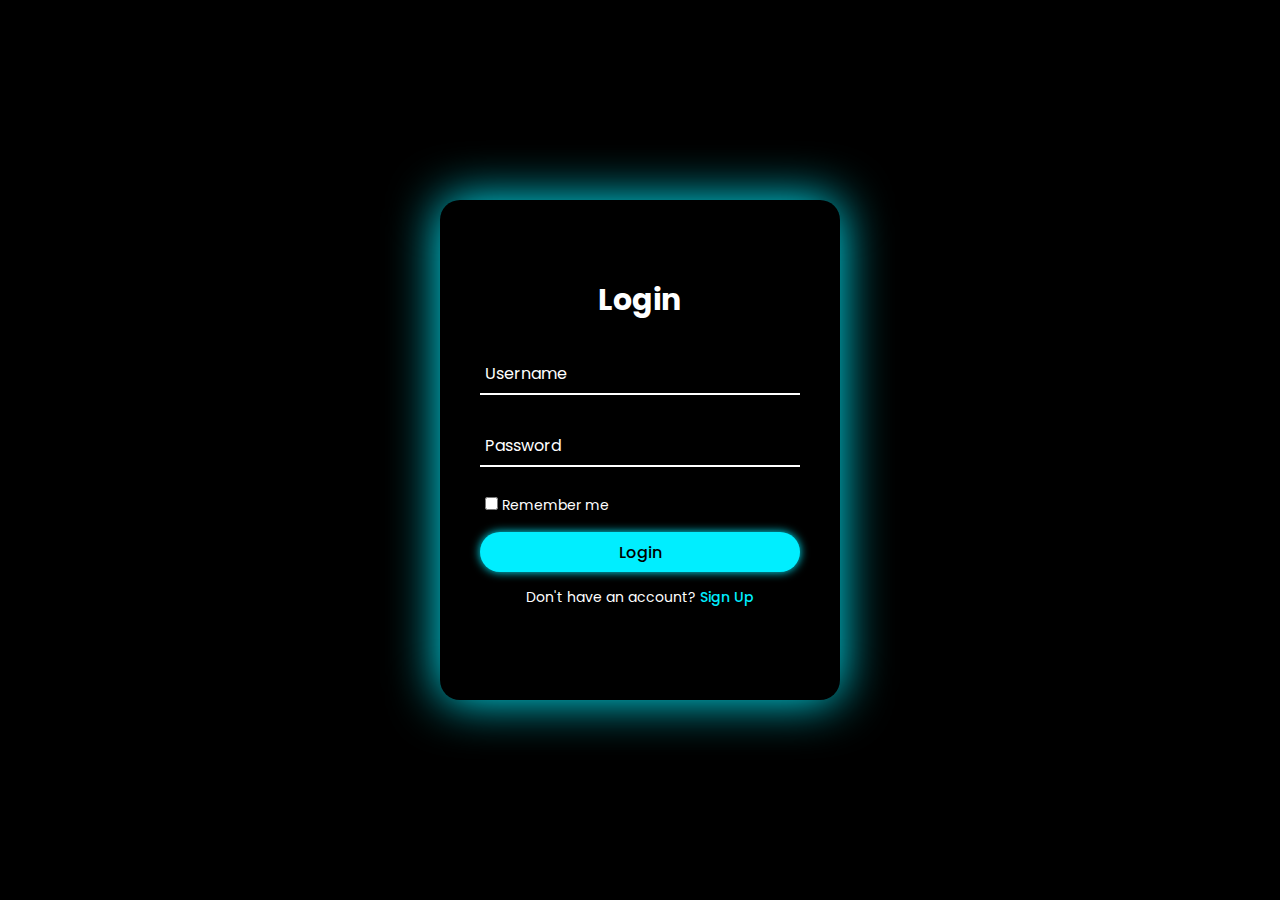
<file: .Pruebas/Login-Register 2/index.html>
<!DOCTYPE html>
<html lang="en">

<head>
    <meta charset="UTF-8">
    <meta http-equiv="X-UA-Compatible" content="IE=edge">
    <meta name="viewport" content="width=device-width, initial-scale=1.0">
    <title>Animated Login & Registration Form | Codehal</title>
    <link rel="stylesheet" type="text/css" href="style.css">
</head>

<body>
    <div class="wrapper">
        <div class="form-wrapper sign-in">
            <form action="">
                <h2>Login</h2>
                <div class="input-group">
                    <input type="text" required>
                    <label for="">Username</label>
                </div>
                <div class="input-group">
                    <input type="password" required>
                    <label for="">Password</label>
                </div>
                <div class="remember">
                    <label><input type="checkbox"> Remember me</label>
                </div>
                <button type="submit">Login</button>
                <div class="signUp-link">
                    <p>Don't have an account? <a href="#" class="signUpBtn-link">Sign Up</a></p>
                </div>
            </form>
        </div>
        <div class="form-wrapper sign-up">
            <form action="">
                <h2>Sign Up</h2>
                <div class="input-group">
                    <input type="text" required>
                    <label for="">Username</label>
                </div>
                <div class="input-group">
                    <input type="email" required>
                    <label for="">Email</label>
                </div>
                <div class="input-group">
                    <input type="password" required>
                    <label for="">Password</label>
                </div>
                <div class="remember">
                    <label><input type="checkbox"> I agree to the terms & conditions</label>
                </div>
                <button type="submit">Sign Up</button>
                <div class="signUp-link">
                    <p>Already have an account? <a href="#" class="signInBtn-link">Sign In</a></p>
                </div>
            </form>
        </div>
    </div>
    <script src="script.js"></script>
</body>

</html>
</file>
<file: .Pruebas/Login-Register 2/style.css>
@import url('https://fonts.googleapis.com/css2?family=Poppins:wght@300;400;500;600;700;800;900&display=swap');

* {
    margin: 0;
    padding: 0;
    box-sizing: border-box;
    font-family: 'Poppins', sans-serif;
}

body {
    display: flex;
    justify-content: center;
    align-items: center;
    min-height: 100vh;
    background: #000;
}

.wrapper {
    position: relative;
    width: 400px;
    height: 500px;
    background: #000;
    box-shadow: 0 0 50px #0ef;
    border-radius: 20px;
    padding: 40px;
    overflow: hidden;
}

.wrapper:hover {
    animation: animate 1s linear infinite;
}

@keyframes animate {
    100% {
        filter: hue-rotate(360deg);
    }
}

.form-wrapper {
    display: flex;
    justify-content: center;
    align-items: center;
    width: 100%;
    height: 100%;
    transition: 1s ease-in-out;
}

.wrapper.active .form-wrapper.sign-in {
    transform: translateY(-450px);
}

.wrapper .form-wrapper.sign-up {
    position: absolute;
    top: 450px;
    left: 0;
}

.wrapper.active .form-wrapper.sign-up {
    transform: translateY(-450px);
}

h2 {
    font-size: 30px;
    color: #fff;
    text-align: center;
}

.input-group {
    position: relative;
    margin: 30px 0;
    border-bottom: 2px solid #fff;
}

.input-group label {
    position: absolute;
    top: 50%;
    left: 5px;
    transform: translateY(-50%);
    font-size: 16px;
    color: #fff;
    pointer-events: none;
    transition: .5s;
}

.input-group input {
    width: 320px;
    height: 40px;
    font-size: 16px;
    color: #fff;
    padding: 0 5px;
    background: transparent;
    border: none;
    outline: none;
}

.input-group input:focus~label,
.input-group input:valid~label {
    top: -5px;
}

.remember {
    margin: -5px 0 15px 5px;
}

.remember label {
    color: #fff;
    font-size: 14px;
}

.remember label input {
    accent-color: #0ef;
}

button {
    position: relative;
    width: 100%;
    height: 40px;
    background: #0ef;
    box-shadow: 0 0 10px #0ef;
    font-size: 16px;
    color: #000;
    font-weight: 500;
    cursor: pointer;
    border-radius: 30px;
    border: none;
    outline: none;
}

.signUp-link {
    font-size: 14px;
    text-align: center;
    margin: 15px 0;
}

.signUp-link p {
    color: #fff;
}

.signUp-link p a {
    color: #0ef;
    text-decoration: none;
    font-weight: 500;
}

.signUp-link p a:hover {
    text-decoration: underline;
}
</file>
